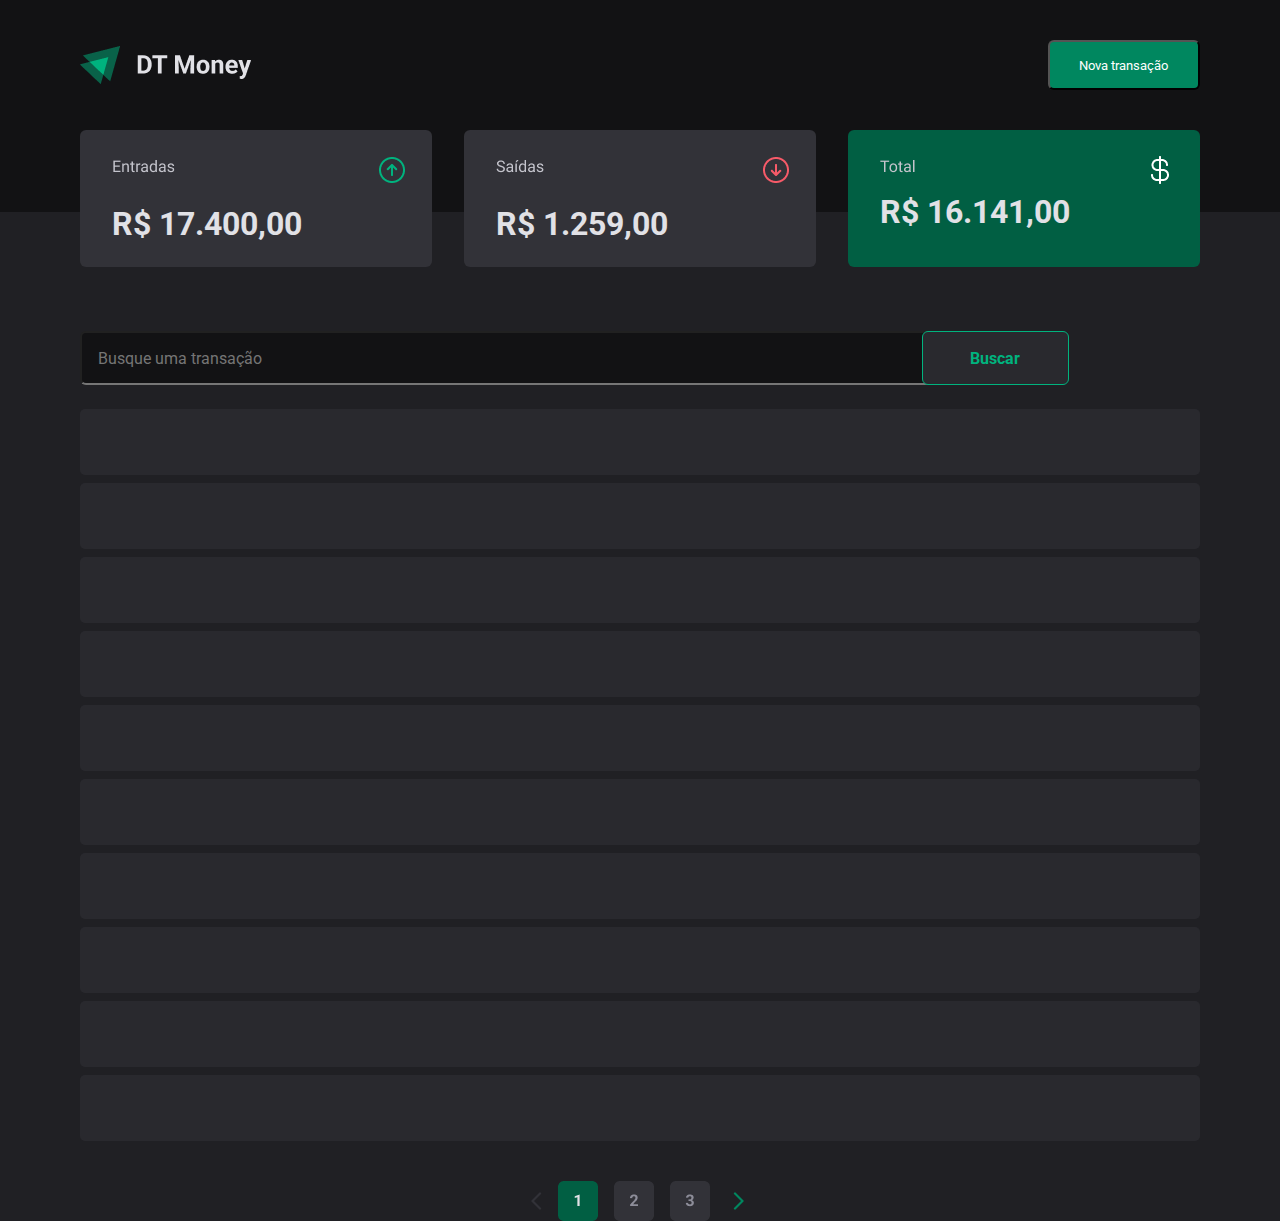
<file: index.html>
<!DOCTYPE html>
<html lang="pt-br">
<head>
    <meta charset="UTF-8">
    <meta http-equiv="X-UA-Compatible" content="IE=edge">
    <meta name="viewport" content="width=device-width, initial-scale=1.0">
    <title>DT Money</title> <!--nome na aba-->
    <link rel="stylesheet" href="style.css"> <!--importação do css-->
    <link rel="shortcut icon" href="Imagens/cabecalho/seta_simbolo.png" type="image/x-icon"> <!--favicon-->
</head>

<body> <!--corpo-->

    <header> <!--parte preta do cabeçalho-->
        
        <div class="cabecalho"> <!--logo + botão (nova transação)-->
            <img src="Imagens/cabecalho/logo_dtmoney.png" alt="Logo"> <!--imagem da logo-->
                <button>Nova transação</button> <!--botão ao lado da logo-->
                
       </div>
       <main>

       <div class="boxes-vertical"> <!--3 caixas display resultados numéricos-->
         <div class="display1"> <!--primeiro display-->
           <div class="setagreen"><img src="Imagens/displays/img_entrada.png" alt="setacima"></div> 
            <h3>R$ 17.400,00</h3>
         </div>
         <!--segundo display-->
        <div class="display2">
           <div class="setared"><img src="Imagens/displays/img_saida.png" alt="Seta baixo"></div>
            <h3>R$ 1.259,00</h3>
        </div>
        <!--terceiro display-->
        <div class="display3">
            <div class="sifao"><img src="Imagens/displays/img_total.png" alt="sifao">
             <h3>R$ 16.141,00</h3>
        </div>
    </header>
         
        <input type="text" placeholder="Busque uma transação">
        
        <input type="button" value="Buscar" class="bus-car">
        
        <div>
        <div class="painel"> 
        <div class="linha1"></div>
            <div class="linha2"></div>
                    <div class="linha3"></div>
                        <div class="linha4"></div>
                        <div class="linha5"></div>
                    <div class="linha6"></div>
                <div class="linha7"></div>
            <div class="linha8"></div>
        <div class="linha9"></div>
    <div class="linha10"></div>
</div>
</main>


            <footer class="rodape-site"> <!--rodape--> <!--imagens-->
                <img src="Imagens/rodape/seta_esquerda.png" alt="seta esquerda"> 
                <img src="Imagens/rodape/pag1.png" alt="pagina 1">
                <img src="Imagens/rodape/pag2.png" alt="pagina 2">
                <img src="Imagens/rodape/pag3.png" alt="pagina 3">
                <img src="Imagens/rodape/seta_direita.png" alt="seta direita">
            </footer>

        </body>
          
</body>
</html>
</file>
<file: style.css>
/*importação google fontes*/
@import url('https://fonts.googleapis.com/css2?family=Roboto:wght@700&display=swap');

*{
    /* configurações padrão*/
    margin: 0; 
    padding: 0;
    box-sizing: border-box;
}


body { /* corpo do site */
    background-color: #202024;
    padding: 37%; /* aumento da largura rodapé*/
   

}
header{    /* cabeçalho da página */
   
    position: absolute; /*posiciona todos no canto superior esquerdo da página*/
    height: 212px;
    left: 0px;
    right: 0px;
    top: 0px;
    background: #121214;
   
}

button{ /*botão nova transação*/
    display: flex;
    flex-direction: row;
    justify-content: center;
    align-items: center;
    padding: 12px 20px;
    gap: 10px;
    width: 152px;
    height: 50px;
    background: #00875F;
    border-radius: 6px;
    flex: none;
    order: 1;
    flex-grow: 0;
    color: #FFFFFF;
    font-family: 'Roboto';
    
        
}

.cabecalho{
   
    display: flex;
    flex-direction: row;
    justify-content: space-between;
    align-items: center;
    padding: 0px;
    gap: 787px;
    position: absolute;
    width: 1119.8px;
    height: 50px;
    left: calc(50% - 1119.8px/2 - 0.1px);
    top: 40px;
    position: absolute;
    background-color: #121214;
}

.boxes-vertical{
    display: flex;
    flex-direction: row;
    justify-content: center;
    align-items: center;
    padding: 0px;
    gap: 32px;
    position: absolute;
    width: 1120px;
    height: 137px;
    left: calc(50% - 1120px/2);
    top: 130px;
    
}
.display1{ /*primeiro display*/
    display: flex;
    flex-direction: column;
    align-items: flex-start;
    padding: 24px 24px 24px 32px;
    gap: 12px;
    width: 352px;
    height: 137px;
    background: #323238;
    border-radius: 6px;
    flex: none;
    order: 0;
    flex-grow: 0;
    
}
.display2{ /*segundp display*/
    display: flex;
    flex-direction: column;
    align-items: flex-start;
    padding: 24px 24px 24px 32px;
    gap: 12px;
    width: 352px;
    height: 137px;
    background: #323238;
    border-radius: 6px;
    flex: none;
    order: 1;
    flex-grow: 0;

}



.display3{ /*terceiro display de cor verde*/
    display: flex;
    flex-direction: column;
    align-items: flex-start;
    padding: 24px 24px 24px 32px;
    gap: 12px;
    width: 352px;
    height: 137px;
    background: #015F43;
    border-radius: 6px;
    flex: none;
    order: 2;
    flex-grow: 0;

}


h3{ /*letreiro de valores de entrada, saida e total*/
    
width: 296px;
height: 45px;
font-family: 'Roboto';
font-style: normal;
font-weight: 700;
font-size: 32px;
line-height: 140%;
color: #E1E1E6;
flex: none;
order: 1;
align-self: stretch;
flex-grow: 0;
}


input{  /* referente a caixa "Busque uma transação*/
    
    /*letras dentro da caixa*/

    width: 925px;
    height: 22px;
    font-family: 'Roboto';
    font-style: normal;
    font-weight: 400;
    font-size: 16px;
    line-height: 140%;
    color: #7C7C8A;
    flex: none;
    order: 0;
    flex-grow: 1;

    /*caixa*/
    
    display: flex;
    flex-direction: row;
    align-items: center;
    padding: 0px;
    gap: 16px;
    position: absolute;
    width: 1120px;
    height: 54px;
    left: calc(50% - 1120px/2);
    top: 331px;
    border-radius: 6px;
    display: flex;
    flex-direction: row;
    align-items: flex-start;
    padding: 16px;
    gap: 16px;
    width: 957px;
    height: 54px;
    background: #121214;
    border-radius: 6px;
    flex: none;
    order: 0;
    flex-grow: 1;

    
}

.bus-car{ /*botão "Buscar"*/

        /*configuração da palavra "Buscar"*/
    width: 51px;
    height: 26px;
    background-color:#29292e ;
    font-family: 'Roboto';
    font-style: normal;
    font-weight: 700;
    font-size: 16px;
    line-height: 160%;
    display: flex;
    align-items: center;
    justify-content: center ; /*alinha o "BUSCAR" no centro*/
    color: #00B37E;
    flex: none;
    order: 1;
    flex-grow: 0;

         /*configurações da parte de fora do "buscar"*/
    
box-sizing: border-box;
Width: Hug (147px);
Height: Hug (54px);
Left: 72%; 
border-radius:6px;
Padding:14px, 32px, 14px, 32px;
Gap:12px;

display: flex;
flex-direction: row;
justify-content: center;
align-items: center;
padding: 14px 32px;
gap: 12px;

width: 147px;
height: 54px;
border: 1px solid #00B37E;
border-radius: 6px;

flex: none;
order: 1;
flex-grow: 0;



}

    .painel{ /*painel geral com as linhas demostrativas de saldos*/
        display: flex;
        flex-direction: column;
        align-items: flex-start;
        padding: 0px;
        gap: 8px;
        position: absolute;
        width: 1120px;
        height: 732px;
        left: calc(50% - 1120px/2);
        top: 409px;

    }

    .linha1{ /*painel 1*/

        display: flex;
        flex-direction: row;
        align-items: center;
        padding: 20px 32px;
        gap: 8px;
        width: 1120px;
        height: 66px;
        background: #29292E;
        border-radius: 5px;
        flex: none;
        order: 1;
        align-self: stretch;
        flex-grow: 0;
}
.linha2{ /*painel 2*/
    display: flex;
    flex-direction: row;
    align-items: center;
    padding: 20px 32px;
    gap: 8px;
    width: 1120px;
    height: 66px;
    background: #29292E;
    border-radius: 5px;
    flex: none;
    order: 2;
    align-self: stretch;
    flex-grow: 0;
}
.linha3{ /*painel 3*/
    display: flex;
    flex-direction: row;
    align-items: center;
    padding: 20px 32px;
    gap: 8px;
    width: 1120px;
    height: 66px;
    background: #29292E;
    border-radius: 5px;
    flex: none;
    order: 3;
    align-self: stretch;
    flex-grow: 0;
}
.linha4{ /*painel 4*/
    display: flex;
    flex-direction: row;
    align-items: center;
    padding: 20px 32px;
    gap: 8px;
    width: 1120px;
    height: 66px;
    background: #29292E;
    border-radius: 5px;
    flex: none;
    order: 4;
    align-self: stretch;
    flex-grow: 0;
}
    .linha5{
        display: flex;
    flex-direction: row;
    align-items: center;
    padding: 20px 32px;
    gap: 8px;
    width: 1120px;
    height: 66px;
    background: #29292E;
    border-radius: 5px;
    flex: none;
    order: 5;
    align-self: stretch;
    flex-grow: 0;
    }
    .linha6{
        display: flex;
    flex-direction: row;
    align-items: center;
    padding: 20px 32px;
    gap: 8px;
    width: 1120px;
    height: 66px;
    background: #29292E;
    border-radius: 5px;
    flex: none;
    order: 6;
    align-self: stretch;
    flex-grow: 0;
    }
    .linha7{
        display: flex;
    flex-direction: row;
    align-items: center;
    padding: 20px 32px;
    gap: 8px;
    width: 1120px;
    height: 66px;
    background: #29292E;
    border-radius: 5px;
    flex: none;
    order: 7;
    align-self: stretch;
    flex-grow: 0;
    }
    .linha8{
        display: flex;
    flex-direction: row;
    align-items: center;
    padding: 20px 32px;
    gap: 8px;
    width: 1120px;
    height: 66px;
    background: #29292E;
    border-radius: 5px;
    flex: none;
    order: 8;
    align-self: stretch;
    flex-grow: 0;
    }
    .linha9{
        display: flex;
    flex-direction: row;
    align-items: center;
    padding: 20px 32px;
    gap: 8px;
    width: 1120px;
    height: 66px;
    background: #29292E;
    border-radius: 5px;
    flex: none;
    order: 9;
    align-self: stretch;
    flex-grow: 0;
    }
    .linha10{
        display: flex;
        flex-direction: row;
        align-items: center;
        padding: 20px 32px;
        gap: 8px;
        width: 1120px;
        height: 66px;
        background: #29292E;
        border-radius: 5px;
        flex: none;
        order: 10;
        align-self: stretch;
        flex-grow: 0;
    
    }
    footer{ /*rodapé*/
        display: flex;
        flex-direction: row;
        justify-content: center;
        align-items: center;
        padding: 0px;
        gap: 16px;

        position: absolute;
        width: 216px;
        height: 40px;
        left: calc(50% - 216px/2);
        top: 1181px;
    }
</file>
